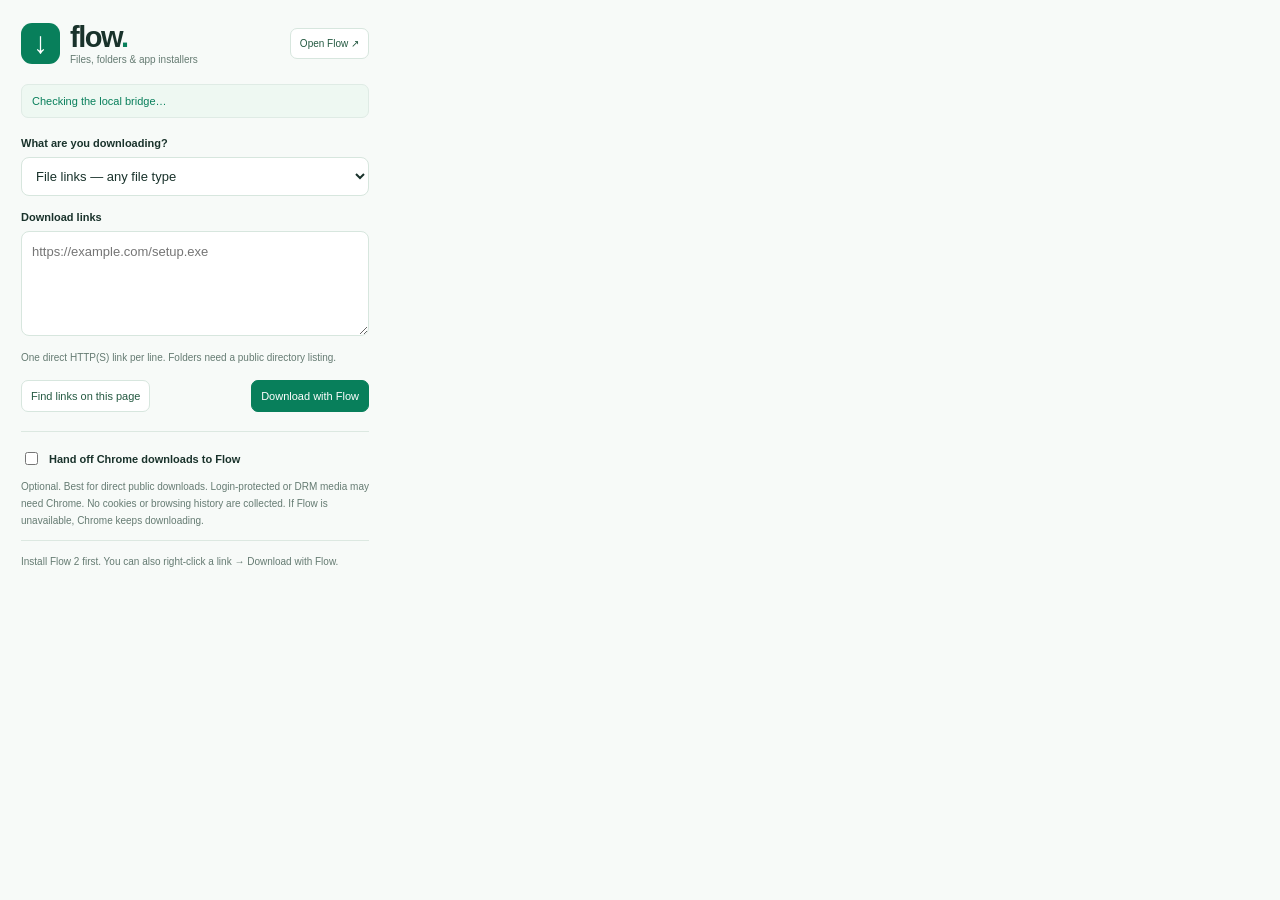
<file: idm/chrome_extension/popup.html>
<!doctype html><html lang="en"><head><meta charset="utf-8"><meta name="viewport" content="width=device-width"><title>Flow for Chrome</title><link rel="stylesheet" href="popup.css"><script src="popup.js" defer></script></head><body>
<header><div class="logo">↓</div><div><strong>flow<span>.</span></strong><small>Files, folders & app installers</small></div><button id="open">Open Flow ↗</button></header>
<p id="connection" role="status">Checking the local bridge…</p>
<form id="send-form"><label for="mode">What are you downloading?</label><select id="mode"><option value="queue">File links — any file type</option><option value="folder">Public folder listing</option></select><label for="links">Download links</label><textarea id="links" rows="4" placeholder="https://example.com/setup.exe" required></textarea><p class="hint">One direct HTTP(S) link per line. Folders need a public directory listing.</p><div class="actions"><button id="page-links" type="button">Find links on this page</button><button id="send" type="submit">Download with Flow</button></div></form>
<label class="toggle"><input type="checkbox" id="capture"><span>Hand off Chrome downloads to Flow</span></label><p class="hint">Optional. Best for direct public downloads. Login-protected or DRM media may need Chrome. No cookies or browsing history are collected. If Flow is unavailable, Chrome keeps downloading.</p><p id="message" role="status"></p><footer>Install Flow 2 first. You can also right-click a link → Download with Flow.</footer>
</body></html>
</file>
<file: idm/chrome_extension/popup.css>
:root{font:13px -apple-system,BlinkMacSystemFont,"Segoe UI",sans-serif;color:#19322b;background:#f7faf8}*{box-sizing:border-box}body{width:390px;margin:0;padding:21px}header{display:flex;align-items:center;gap:10px}.logo{background:#087f5b;color:#fff;width:39px;height:41px;border-radius:11px;display:grid;place-items:center;font-size:30px}header strong{font-size:29px;letter-spacing:-1.5px}header strong span{color:#087f5b}header small{display:block;color:#657b72;font-size:10px}button,select,textarea{font:inherit}button{cursor:pointer;border:1px solid #d7e6de;background:white;border-radius:7px;padding:9px;color:#245941}header button{margin-left:auto;font-size:10px}#connection{font-size:11px;color:#087f5b;border:1px solid #dfebe5;background:#eef8f2;border-radius:7px;padding:10px;margin:19px 0}label{display:block;font-weight:600;font-size:11px;margin:15px 0 8px}textarea,select{width:100%;border:1px solid #d7e6de;border-radius:8px;padding:10px;background:white;color:#19322b}textarea{resize:vertical;line-height:1.6}.hint{font-size:10px;color:#657b72;line-height:1.7}.actions{display:flex;gap:8px;margin:14px 0 19px}.actions button{font-size:11px}#send{margin-left:auto;background:#087f5b;color:white;border-color:#087f5b}.toggle{display:flex;align-items:center;gap:8px;padding-top:17px;border-top:1px solid #dce8e1;margin-bottom:5px}.toggle input{accent-color:#087f5b}#message{font-size:11px;line-height:1.6;overflow-wrap:anywhere}footer{font-size:10px;line-height:1.7;color:#657b72;border-top:1px solid #dce8e1;padding-top:12px}button:disabled{opacity:.5;cursor:wait}:focus-visible{outline:3px solid #7ad3b2;outline-offset:2px}
</file>
